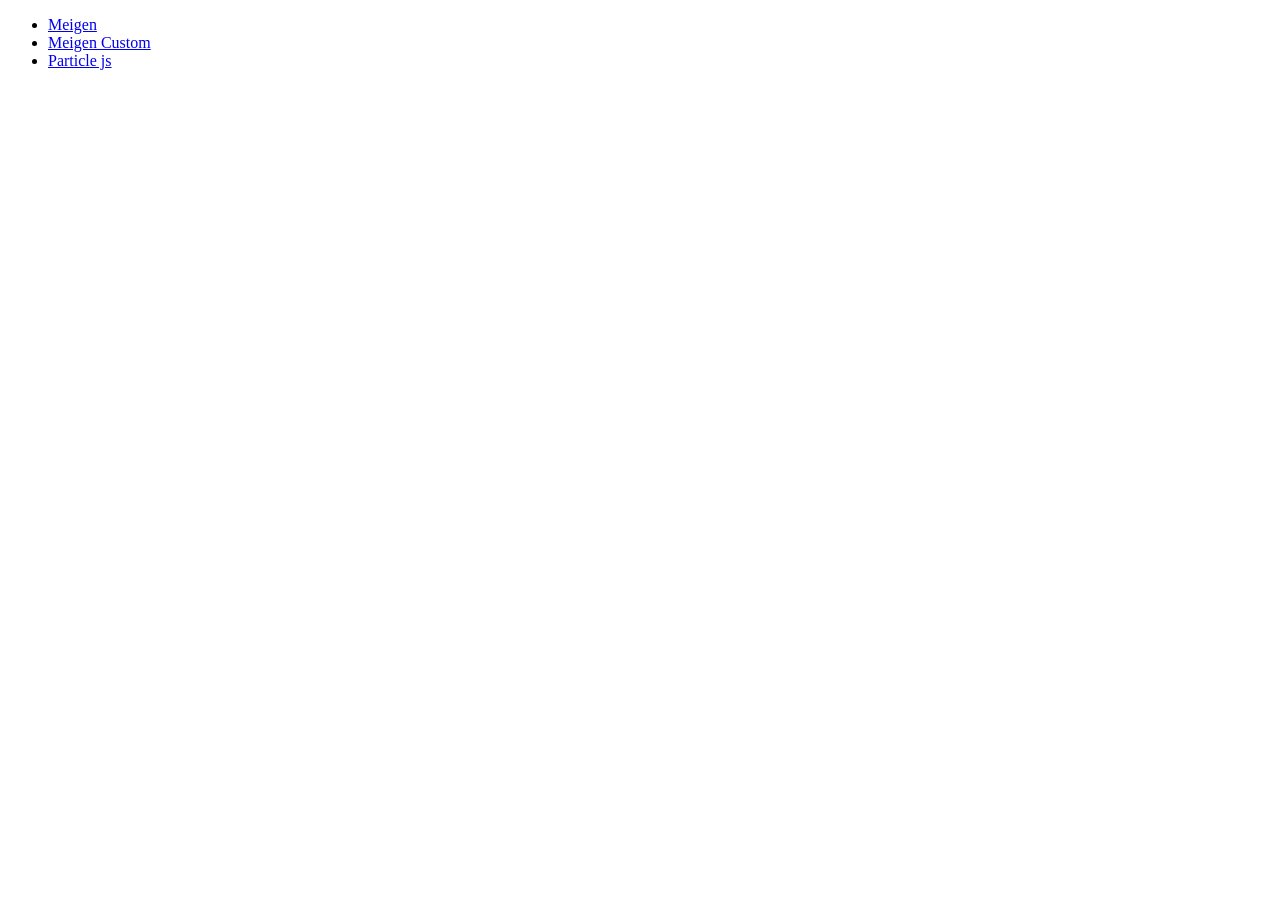
<file: index.html>
<!DOCTYPE html>
<html lang="en">
<head>
    <meta charset="UTF-8">
    <meta name="viewport" content="width=device-width, initial-scale=1.0">
    <title>20261008-hc</title>
</head>
<body>
    <ul>
        <li><a href="meigen/meigen/index.html">Meigen</a></li>
        <li><a href="meigen-custom/meigen/index.html">Meigen Custom</a></li>
        <li><a href="particle/index.html">Particle js</a></li>
    </ul>
</body>
</html>
</file>
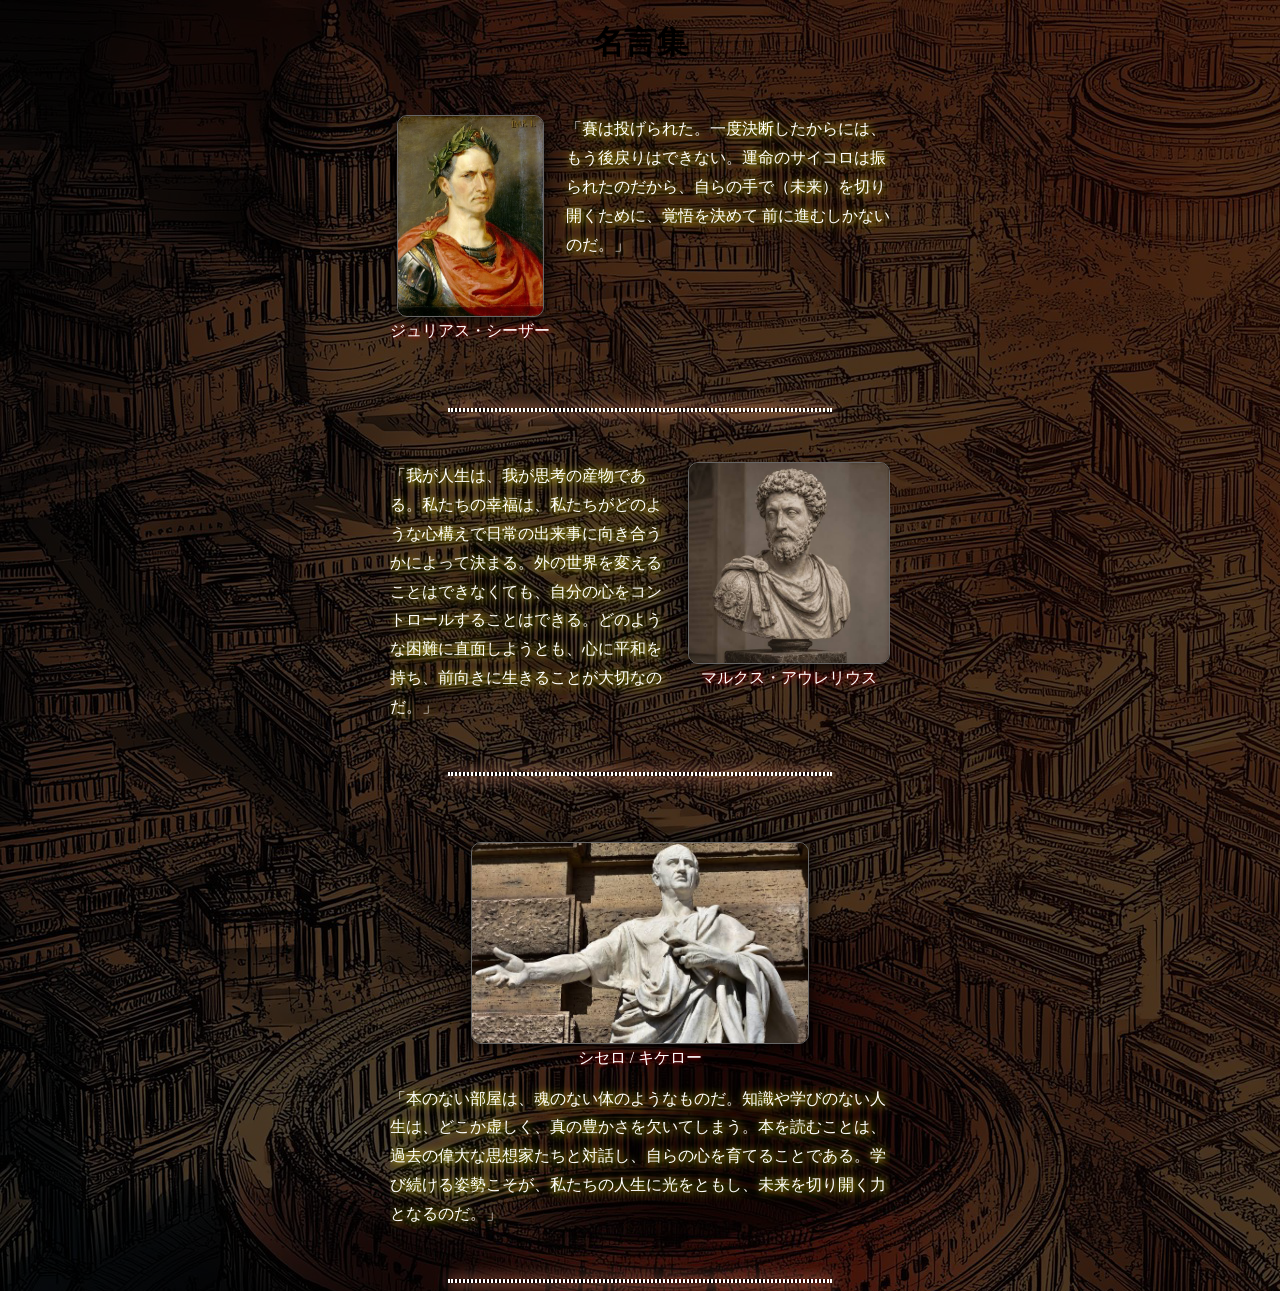
<file: meigen-custom/meigen/index.html>
<!DOCTYPE html>
<html lang="ja">
<head>
    <title>名言集</title>
    <meta charset="utf-8">
    <link rel="stylesheet" href="css/style.css">
</head>
<body>
    <div class="wrapper">
        <h1>名言集</h1>
        <div class="left-box">
            <figure>
                <img height="200px" src="images/caesar.jpg" alt="ジュリアス・シーザー">
                <figcaption>ジュリアス・シーザー</figcaption>
            </figure>
            <p>
                <p>
    「賽は投げられた。一度決断したからには、もう後戻りはできない。運命のサイコロは振られたのだから、自らの手で（未来）を切り開くために、覚悟を決めて 前に進むしかないのだ。」
</p>
            </p>
        </div>
        <hr>

        <div class="right-box">
            <figure>
                <img height="200px" src="images/marcus.jpg" alt="マルクス・アウレリウス">
                <figcaption>マルクス・アウレリウス</figcaption>
            </figure>
            <p>
                「我が人生は、我が思考の産物である。私たちの幸福は、私たちがどのような心構えで日常の出来事に向き合うかによって決まる。外の世界を変えることはできなくても、自分の心をコントロールすることはできる。どのような困難に直面しようとも、心に平和を持ち、前向きに生きることが大切なのだ。」
            </p>
        </div>
        <hr>

        <div class="center-box">
            <figure>
                <img height="200px" src="images/Cicero.jpg" alt="シセロ / キケロー">
                <figcaption>シセロ / キケロー</figcaption>
            </figure>
           <p>
    「本のない部屋は、魂のない体のようなものだ。知識や学びのない人生は、どこか虚しく、真の豊かさを欠いてしまう。本を読むことは、過去の偉大な思想家たちと対話し、自らの心を育てることである。学び続ける姿勢こそが、私たちの人生に光をともし、未来を切り開く力となるのだ。」
</p>
        </div>
        <hr>
    </div>
</body>
</html>
</file>
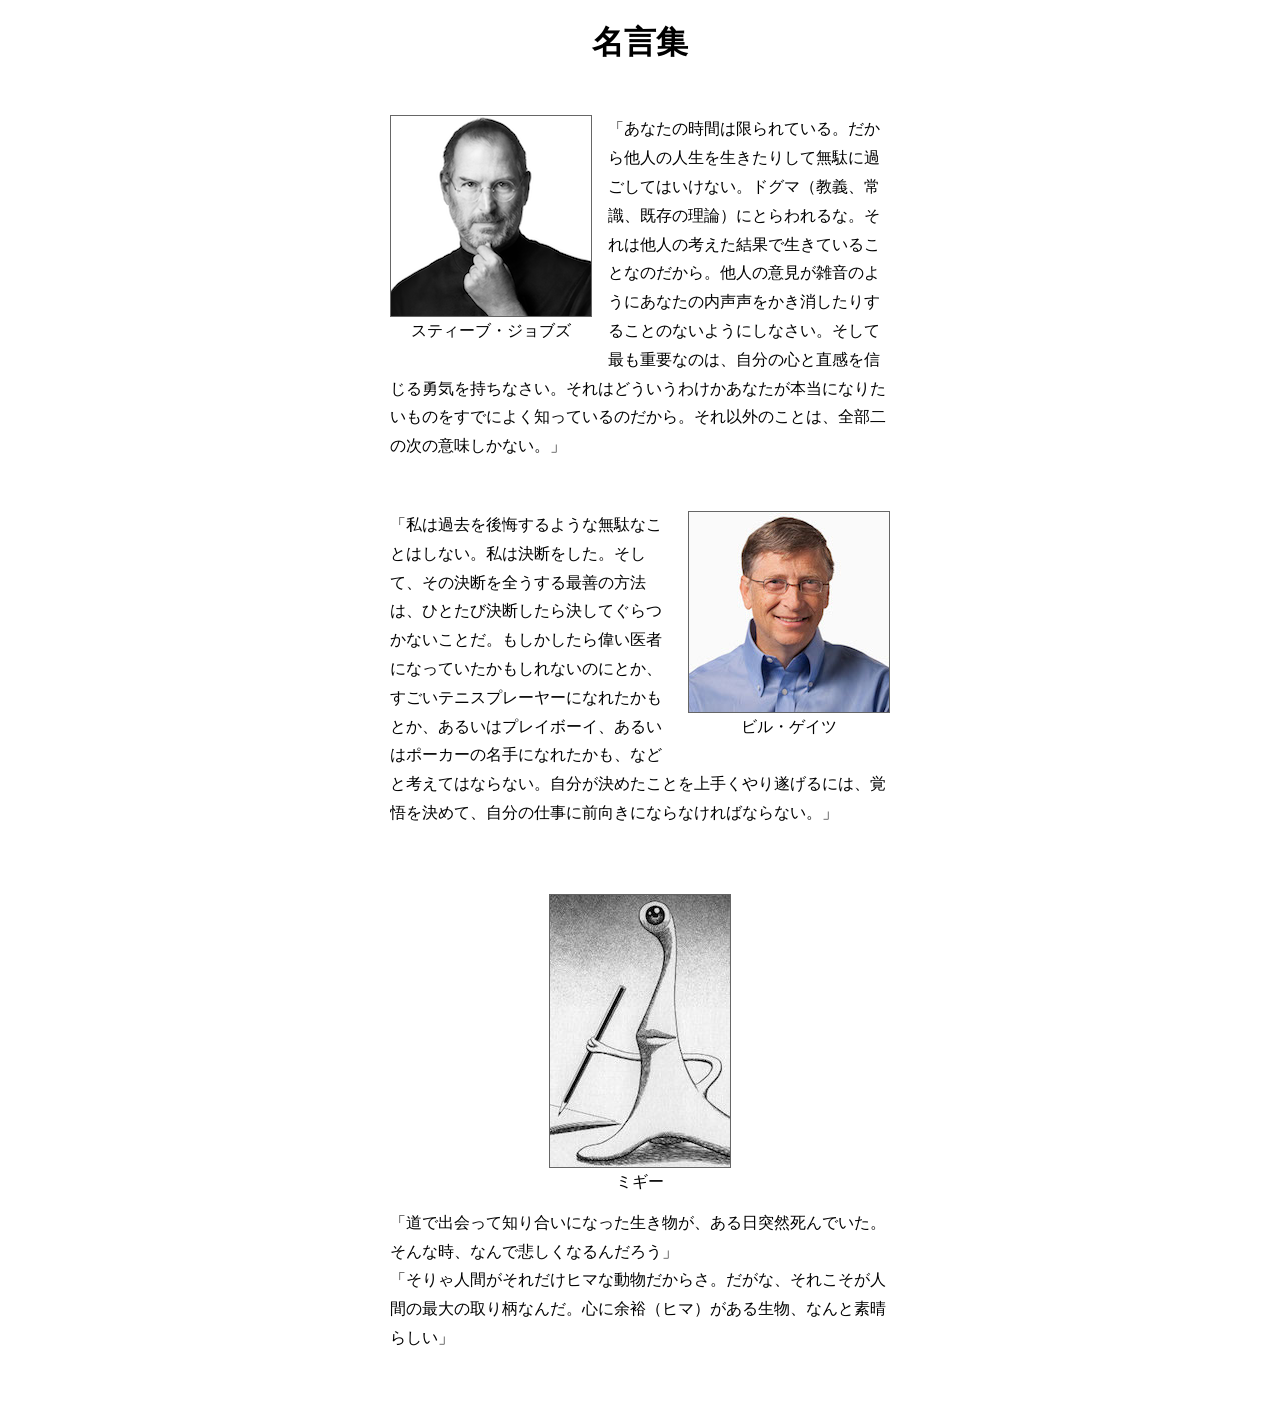
<file: meigen/meigen/index.html>
<!DOCTYPE html>
<html lang="ja">
<head>
    <title>名言集</title>
    <meta charset="utf-8">
    <link rel="stylesheet" href="css/style.css">
</head>
<body>
    <div class="wrapper">
        <h1>名言集</h1>
        <div class="left-box">
            <figure>
                <img src="images/jobz.png" alt="スティーブ・ジョブズ">
                <figcaption>スティーブ・ジョブズ</figcaption>
            </figure>
            <p>
                「あなたの時間は限られている。だから他人の人生を生きたりして無駄に過ごしてはいけない。ドグマ（教義、常識、既存の理論）にとらわれるな。それは他人の考えた結果で生きていることなのだから。他人の意見が雑音のようにあなたの内声声をかき消したりすることのないようにしなさい。そして最も重要なのは、自分の心と直感を信じる勇気を持ちなさい。それはどういうわけかあなたが本当になりたいものをすでによく知っているのだから。それ以外のことは、全部二の次の意味しかない。」
            </p>
        </div>

        <div class="right-box">
            <figure>
                <img src="images/gates.jpg" alt="ビル・ゲイツ">
                <figcaption>ビル・ゲイツ</figcaption>
            </figure>
            <p>
                「私は過去を後悔するような無駄なことはしない。私は決断をした。そして、その決断を全うする最善の方法は、ひとたび決断したら決してぐらつかないことだ。もしかしたら偉い医者になっていたかもしれないのにとか、すごいテニスプレーヤーになれたかもとか、あるいはプレイボーイ、あるいはポーカーの名手になれたかも、などと考えてはならない。自分が決めたことを上手くやり遂げるには、覚悟を決めて、自分の仕事に前向きにならなければならない。」
            </p>
        </div>

        <div class="center-box">
            <figure>
                <img src="images/migi.jpg" alt="ミギー">
                <figcaption>ミギー</figcaption>
            </figure>
            <p>
                「道で出会って知り合いになった生き物が、ある日突然死んでいた。そんな時、なんで悲しくなるんだろう」<br>
                「そりゃ人間がそれだけヒマな動物だからさ。だがな、それこそが人間の最大の取り柄なんだ。心に余裕（ヒマ）がある生物、なんと素晴らしい」
            </p>
        </div>
    </div>
</body>
</html>
</file>
<file: meigen-custom/meigen/css/style.css>
@charset "utf-8";
body{
  background-image: url(../images/paper.png);
}
h1 {
  text-align: center;
}

.left-box,
.right-box,
.center-box {
  width: 500px;
  margin: 50px auto;
  overflow: hidden;
}

.left-box figure {
  float: left;
  margin: 0 16px 16px 0;
}

.right-box figure {
  float: right;
  margin: 0 0 16px 16px;
}

figure {
  text-align: center;
}

figure img {
  border: 1px solid #666;
}
figcaption{
  text-shadow: red 0px 0px 5px;
  color: white;
}
p {
  margin: 0;
  line-height: 1.8;
  color: white;
  text-shadow: yellow 1px 1px 10px;
}
img{
  box-shadow: black 0px 0px 20px 0px;
  border-radius: 10px;
}
hr{
  border: 2px dotted white;
  box-shadow: lightsalmon 1px 1px 15px;
  width: 30%;
}
</file>
<file: meigen/meigen/css/style.css>
@charset "utf-8";
body{
    background-color: white;
    color:black;
}
h1 {
  text-align: center;
}

.left-box,
.right-box,
.center-box {
  width: 500px;
  margin: 50px auto;
  overflow: hidden;
}

.left-box figure {
  float: left;
  margin: 0 16px 16px 0;
}

.right-box figure {
  float: right;
  margin: 0 0 16px 16px;
}

figure {
  text-align: center;
}

figure img {
  border: 1px solid #666;
}

p {
  margin: 0;
  line-height: 1.8;
}
</file>
